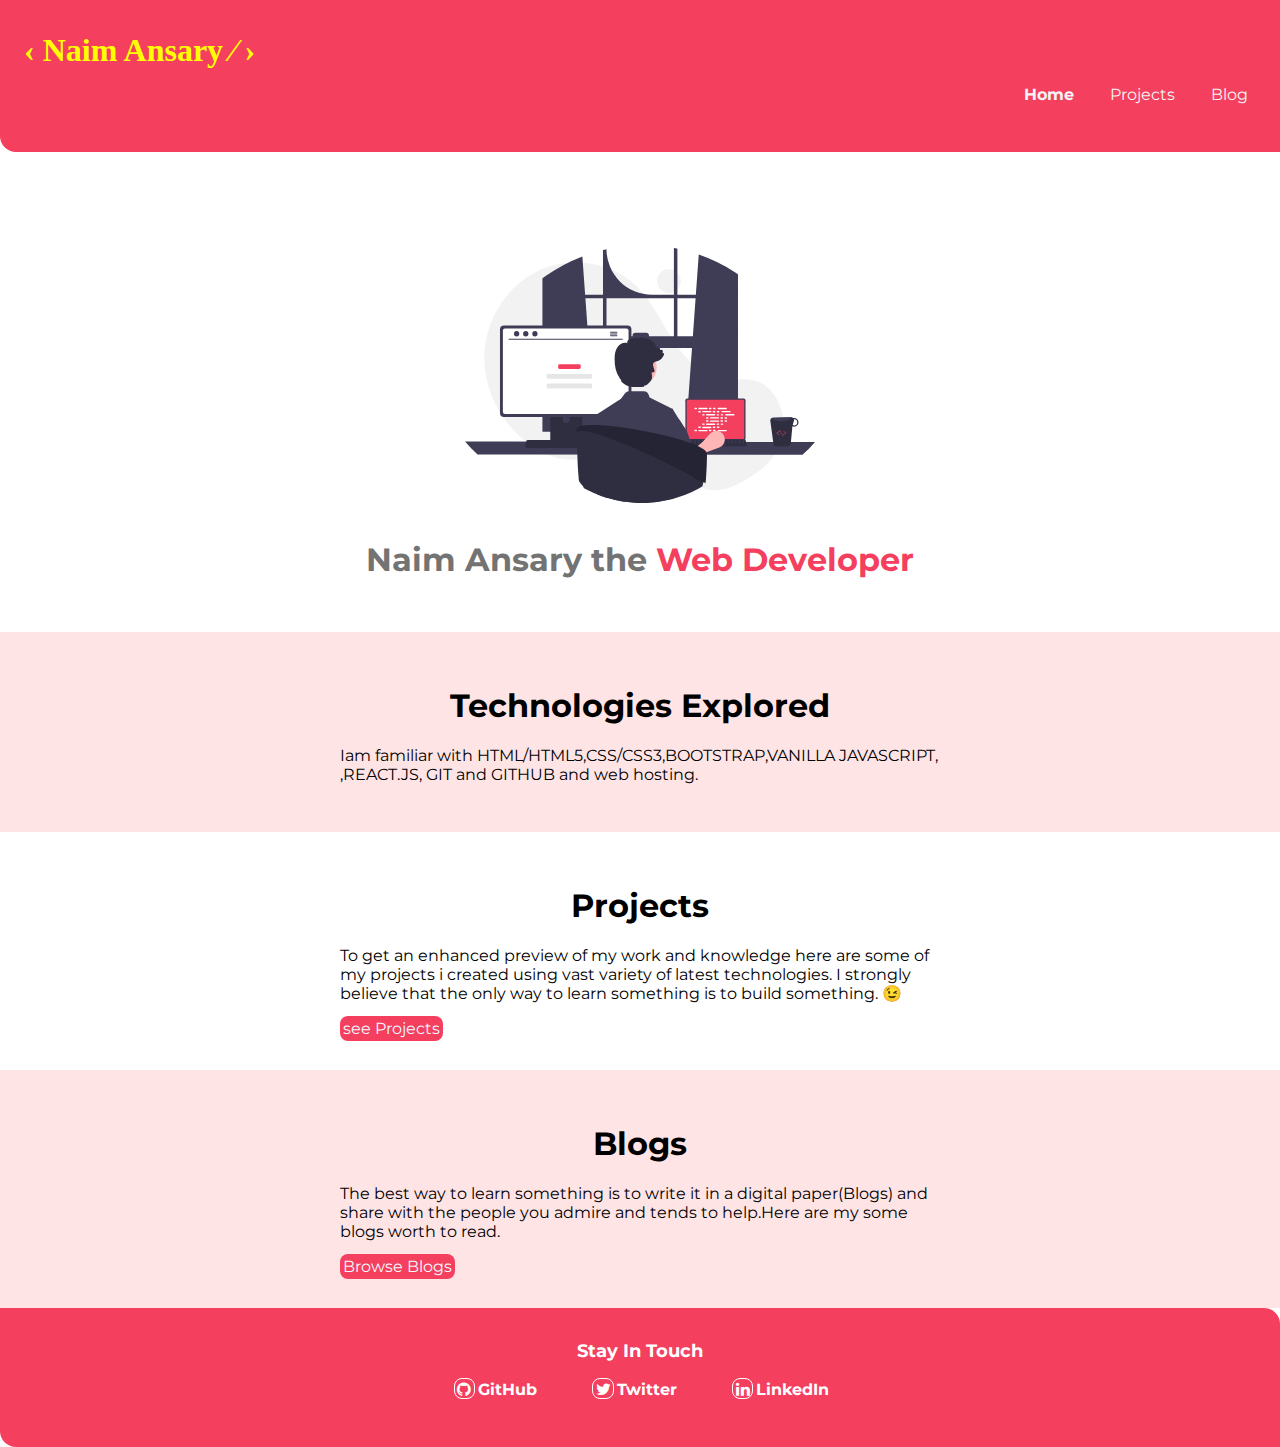
<file: index.html>
<!DOCTYPE html>
<html lang="en">
  <head>
    <meta charset="UTF-8" />
    <meta http-equiv="X-UA-Compatible" content="IE=edge" />
    <meta name="viewport" content="width=device-width, initial-scale=1.0" />
    <title>Naim Ansary</title>
    <link
      rel="stylesheet"
      href="https://cdnjs.cloudflare.com/ajax/libs/font-awesome/4.7.0/css/font-awesome.min.css"
    />
    <link href="style.css" rel="stylesheet" />
  </head>
  <body>
    <!-- navbar portion -->
    <nav class="navigation container">
      <!-- <a href="/"><img class="logo" src="/images/logo.png" alt="" /></a> -->
      <div class="nav-brand">
        <a class="link" style="color:yellow" href="/">&lsaquo; Naim Ansary &frasl; &rsaquo;</a>
      </div>

      <ul class="list-non-bullet nav-pills">
        <li class="list-item-inline">
          <a class="link link-active" href="/">home</a>
        </li>
        <li class="list-item-inline">
          <a class="link" href="/projects.html">Projects</a>
        </li>
        <li class="list-item-inline">
          <a class="link" href="/blogs.html">blog</a>
        </li>
      </ul>
    </nav>

    <!-- header portion -->

    <header class="hero">
      <img class="hero-img" src="images/hero1.svg" />
      <h1 class="hero-heading">
        Naim Ansary the <span class="heading-inverted">Web Developer</span>
      </h1>
    </header>

    <!-- technologies section portion -->

    <section class="section ow">
      <div class="container container-center">
        <h1>Technologies Explored</h1>
        <p>
          Iam familiar with HTML/HTML5,CSS/CSS3,BOOTSTRAP,VANILLA JAVASCRIPT,
          ,REACT.JS, GIT and GITHUB and web hosting.
        </p>
      </div>
    </section>

    <!-- projects section portion -->

    <section class="section">
      <div class="container container-center">
        <h1>Projects</h1>
        <p>
          To get an enhanced preview of my work and knowledge here are some of
          my projects i created using vast variety of latest technologies. I
          strongly believe that the only way to learn something is to build
          something. 😉
        </p>

        <a class="link link-primary" href="/projects.html">see Projects</a>
      </div>
    </section>

    <!-- blogs section portion -->

    <section class="section ow">
      <div class="container container-center">
        <h1>Blogs</h1>
        <p>
          The best way to learn something is to write it in a digital
          paper(Blogs) and share with the people you admire and tends to
          help.Here are my some blogs worth to read.
        </p>

        <a class="link link-primary" href="/blogs.html">Browse Blogs</a>
      </div>
    </section>

    <!-- footer section portion -->

    <footer class="footer">
      <div class="footer-header">Stay In Touch</div>
      <ul class="social-links list-non-bullet">
        <li class="list-item-inline">
          <a class="link" href="https://github.com/ansarynaim/" target="_blank"
            ><i class="fa fa-github"></i>GitHub</a
          >
        </li>
        <li class="list-item-inline">
          <a class="link" href="https://twitter.com/NaimAnsary6" target="_blank"
            ><i class="fa fa-twitter"></i>Twitter</a
          >
        </li>
        <li class="list-item-inline">
          <a
            class="link"
            href="https://www.linkedin.com/in/ansarynaim92/"
            target="_blank"
            ><i class="fa fa-linkedin"></i>LinkedIn</a
          >
        </li>
      </ul>
    </footer>
  </body>
</html>
</file>
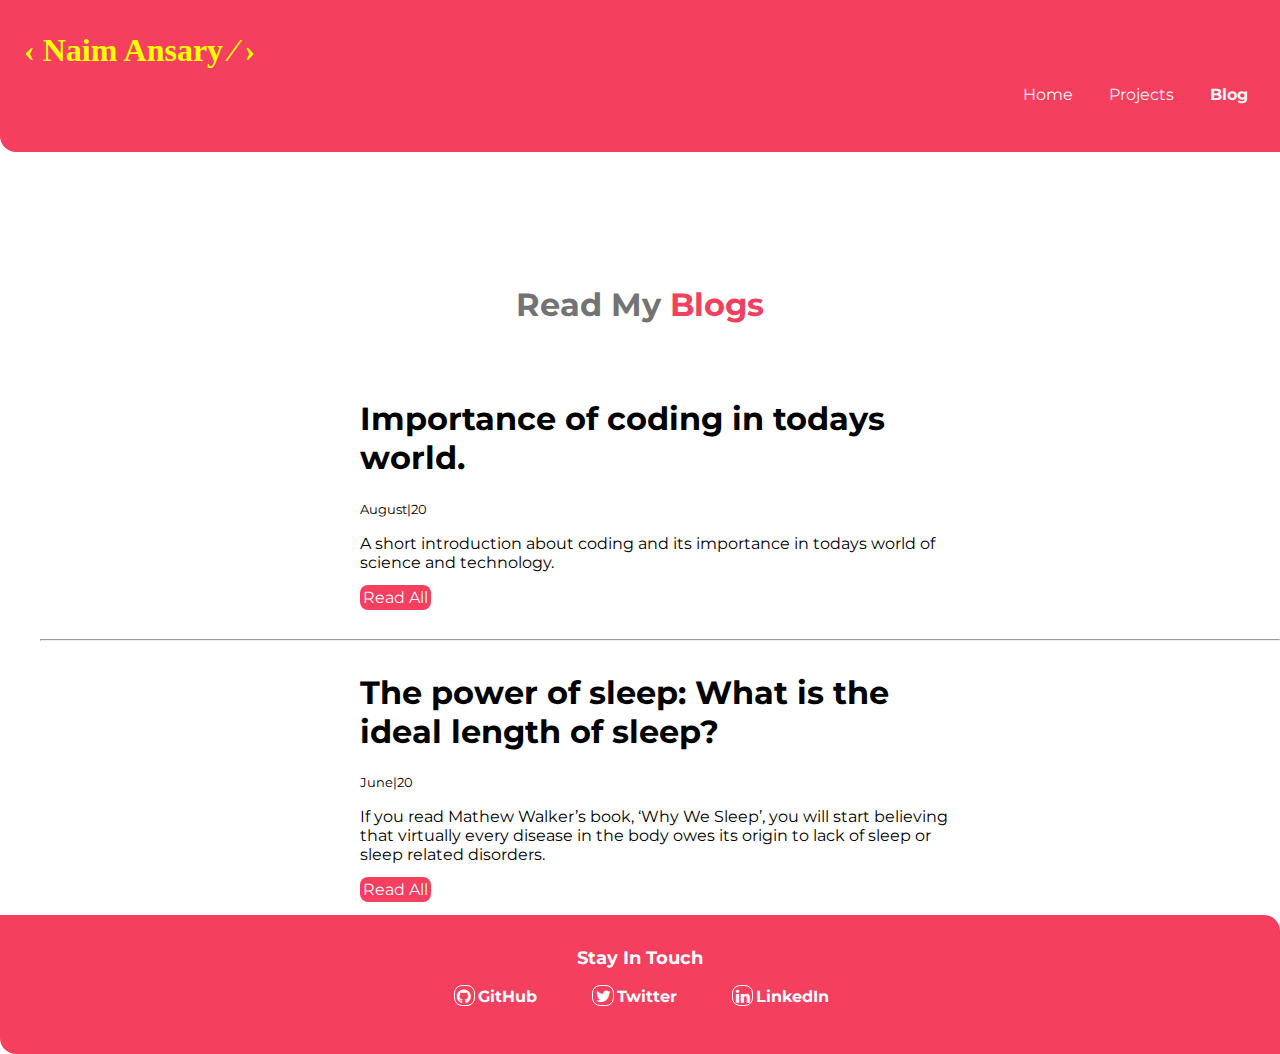
<file: blogs.html>
<!DOCTYPE html>
<html lang="en">
  <head>
    <meta charset="UTF-8" />
    <meta http-equiv="X-UA-Compatible" content="IE=edge" />
    <meta name="viewport" content="width=device-width, initial-scale=1.0" />
    <title>Blogs</title>
    <link
      rel="stylesheet"
      href="https://cdnjs.cloudflare.com/ajax/libs/font-awesome/4.7.0/css/font-awesome.min.css"
    />
    <link href="style.css" rel="stylesheet" />
  </head>
  <body>
    <!-- navbar starts here -->

    <nav class="navigation container">
      <!-- <a href="/"><img class="logo" src="/images/logo.png" alt=""></a> -->
      <div class="nav-brand"><a class="link" style="color:yellow" href="/">&lsaquo; Naim Ansary &frasl; &rsaquo;</a></div>
      
      <ul class="list-non-bullet nav-pills">
        <li class="list-item-inline">
          <a class="link" href="/">home</a>
        </li>
        <li class="list-item-inline">
          <a class="link" href="/projects.html">Projects</a>
        </li>
        <li class="list-item-inline">
          <a class="link link-active" href="/blogs.html">blog</a>
        </li>
      </ul>
    </nav>


    <!-- navbar ends here -->

    
    <header class="hero">
      <!-- <img class="hero-img" src="images/hero.svg" /> -->
      <h1 class="hero-heading">
        Read My <span class="heading-inverted">Blogs</span>
      </h1>
    </header>

    <ul class="list-non-bullet">
      <div class="container-center">
        <li>
          <h1>Importance of coding in todays world.</h1>
          <small>August|20</small>
          <p>
            A short introduction about coding and its importance in todays world of science and technology. 
          </p>
          <a class="link link-primary" href="/coding.html">Read All</a>
        </div>
        </li>
        <hr>
      

      <li>
        <div class="container-center">
          <h1>The power of sleep: What is the ideal length of sleep?</h1>
          <small>June|20</small>
          <p>
            If you read Mathew Walker’s book, ‘Why We Sleep’, you will start believing that virtually every disease in the body owes its origin to lack of sleep or sleep related disorders.
          </p>
          <a class="link link-primary" href="/sleep.html">Read All</a>
          
        </div>
        
      </li>
    </ul>

    <!-- footer -->

    <footer class="footer">
      <div class="footer-header">Stay In Touch</div>
      <ul class="social-links list-non-bullet">
        <li class="list-item-inline">
          <a class="link" href="https://github.com/ansarynaim/" target="_blank"
            ><i class="fa fa-github"></i>GitHub</a
          >
        </li>
        <li class="list-item-inline">
          <a class="link" href="https://twitter.com/NaimAnsary6" target="_blank"
            ><i class="fa fa-twitter"></i>Twitter</a
          >
        </li>
        <li class="list-item-inline">
          <a
            class="link"
            href="https://www.linkedin.com/in/ansarynaim92/"
            target="_blank"
            ><i class="fa fa-linkedin"></i>LinkedIn</a
          >
        </li>
      </ul>
    </footer>
  </body>
</html>
</file>
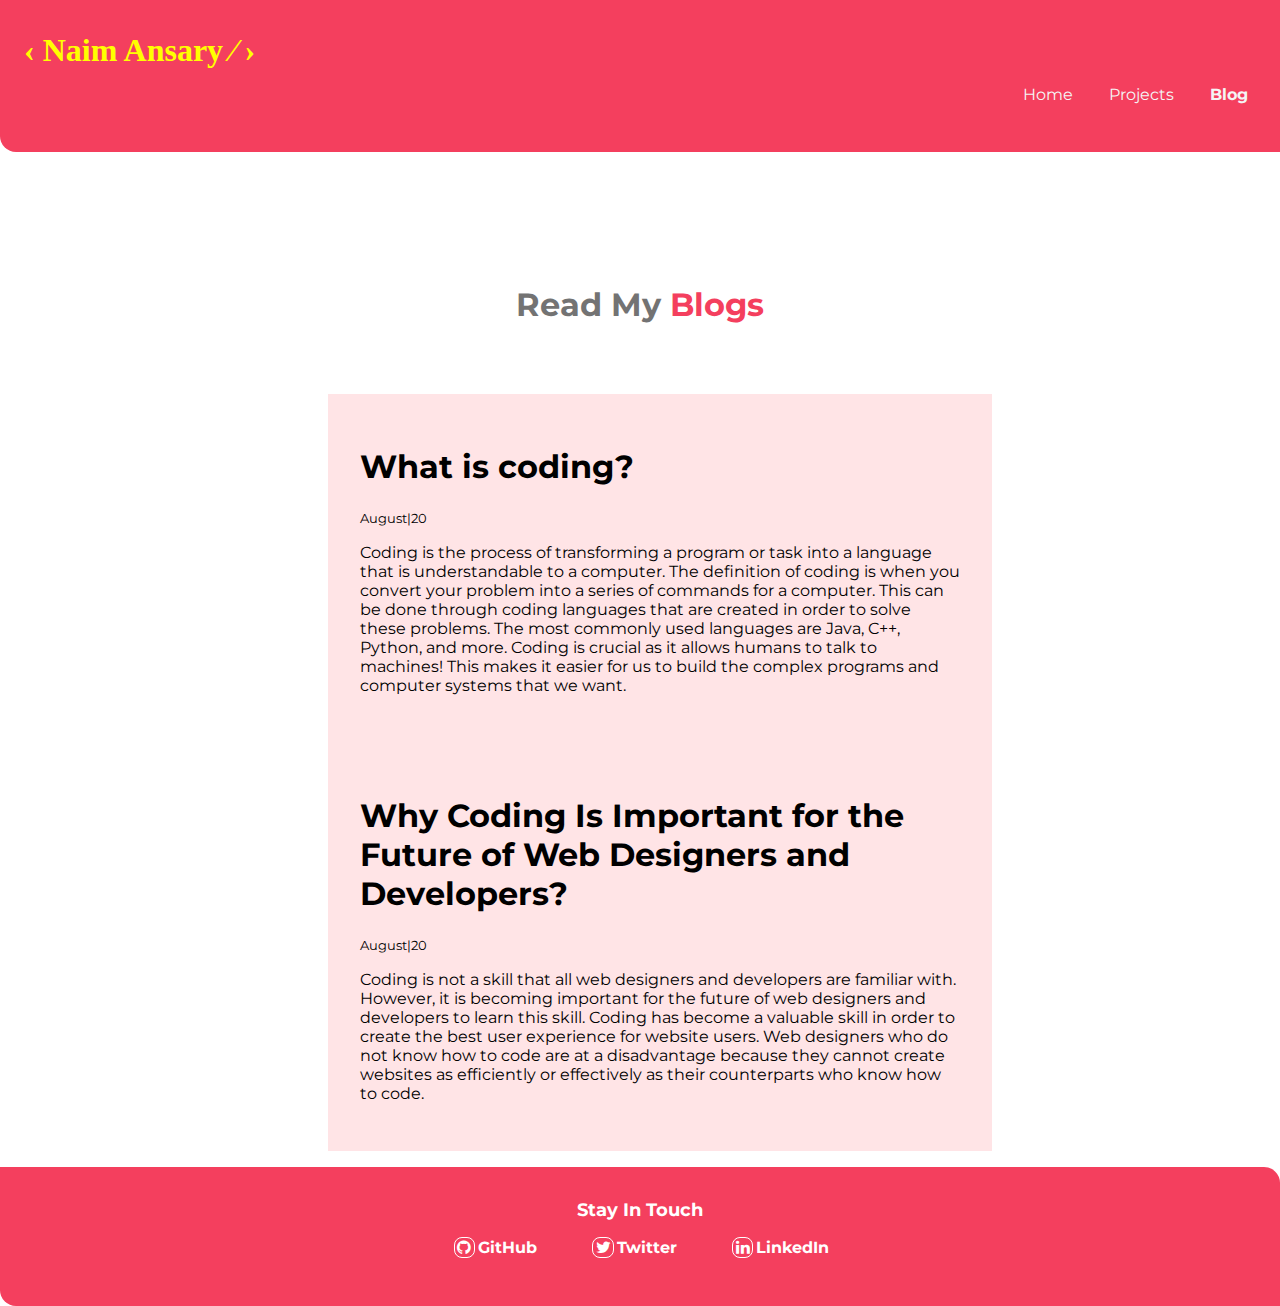
<file: coding.html>
<!DOCTYPE html>
<html lang="en">
  <head>
    <meta charset="UTF-8" />
    <meta http-equiv="X-UA-Compatible" content="IE=edge" />
    <meta name="viewport" content="width=device-width, initial-scale=1.0" />
    <title>Naim Ansary</title>
    <link
      rel="stylesheet"
      href="https://cdnjs.cloudflare.com/ajax/libs/font-awesome/4.7.0/css/font-awesome.min.css"
    />
    <link href="style.css" rel="stylesheet" />
  </head>
  <body>
    <!-- navbar portion -->
    <nav class="navigation container">
      <!-- <a href="/"><img class="logo" src="/images/logo.png" alt="" /></a> -->
      <div class="nav-brand">
        <a class="link" style="color:yellow" href="/">&lsaquo; Naim Ansary &frasl; &rsaquo;</a>
      </div>

      <ul class="list-non-bullet nav-pills">
        <li class="list-item-inline">
          <a class="link" href="/">home</a>
        </li>
        <li class="list-item-inline">
          <a class="link" href="/projects.html">Projects</a>
        </li>
        <li class="list-item-inline">
          <a class="link link-active" href="/blogs.html">blog</a>
        </li>
      </ul>
    </nav>

    <header class="hero">
      <!-- <img class="hero-img" src="images/hero.svg" /> -->
      <h1 class="hero-heading">
        Read My <span class="heading-inverted">Blogs</span>
      </h1>
    </header>

    <ul class="list-non-bullet">
      <div class="container-center ow">
        <li>
          <h1>What is coding?</h1>
          <small>August|20</small>
          <p>
            Coding is the process of transforming a program or task into a
            language that is understandable to a computer. The definition of
            coding is when you convert your problem into a series of commands
            for a computer. This can be done through coding languages that are
            created in order to solve these problems. The most commonly used
            languages are Java, C++, Python, and more. Coding is crucial as it
            allows humans to talk to machines! This makes it easier for us to
            build the complex programs and computer systems that we want.
          </p>
        </li>
      </div>
      <div class="container-center ow">
        <li>
          <h1>
            Why Coding Is Important for the Future of Web Designers and
            Developers?
          </h1>
          <small>August|20</small>
          <p>
            Coding is not a skill that all web designers and developers are
            familiar with. However, it is becoming important for the future of
            web designers and developers to learn this skill. Coding has become
            a valuable skill in order to create the best user experience for
            website users. Web designers who do not know how to code are at a
            disadvantage because they cannot create websites as efficiently or
            effectively as their counterparts who know how to code.
          </p>
        </li>
      </div>
    </ul>
    <footer class="footer">
      <div class="footer-header">Stay In Touch</div>
      <ul class="social-links list-non-bullet">
        <li class="list-item-inline">
          <a class="link" href="https://github.com/ansarynaim/" target="_blank"
            ><i class="fa fa-github"></i>GitHub</a
          >
        </li>
        <li class="list-item-inline">
          <a class="link" href="https://twitter.com/NaimAnsary6" target="_blank"
            ><i class="fa fa-twitter"></i>Twitter</a
          >
        </li>
        <li class="list-item-inline">
          <a
            class="link"
            href="https://www.linkedin.com/in/ansarynaim92/"
            target="_blank"
            ><i class="fa fa-linkedin"></i>LinkedIn</a
          >
        </li>
      </ul>
    </footer>
  </body>
</html>
</file>
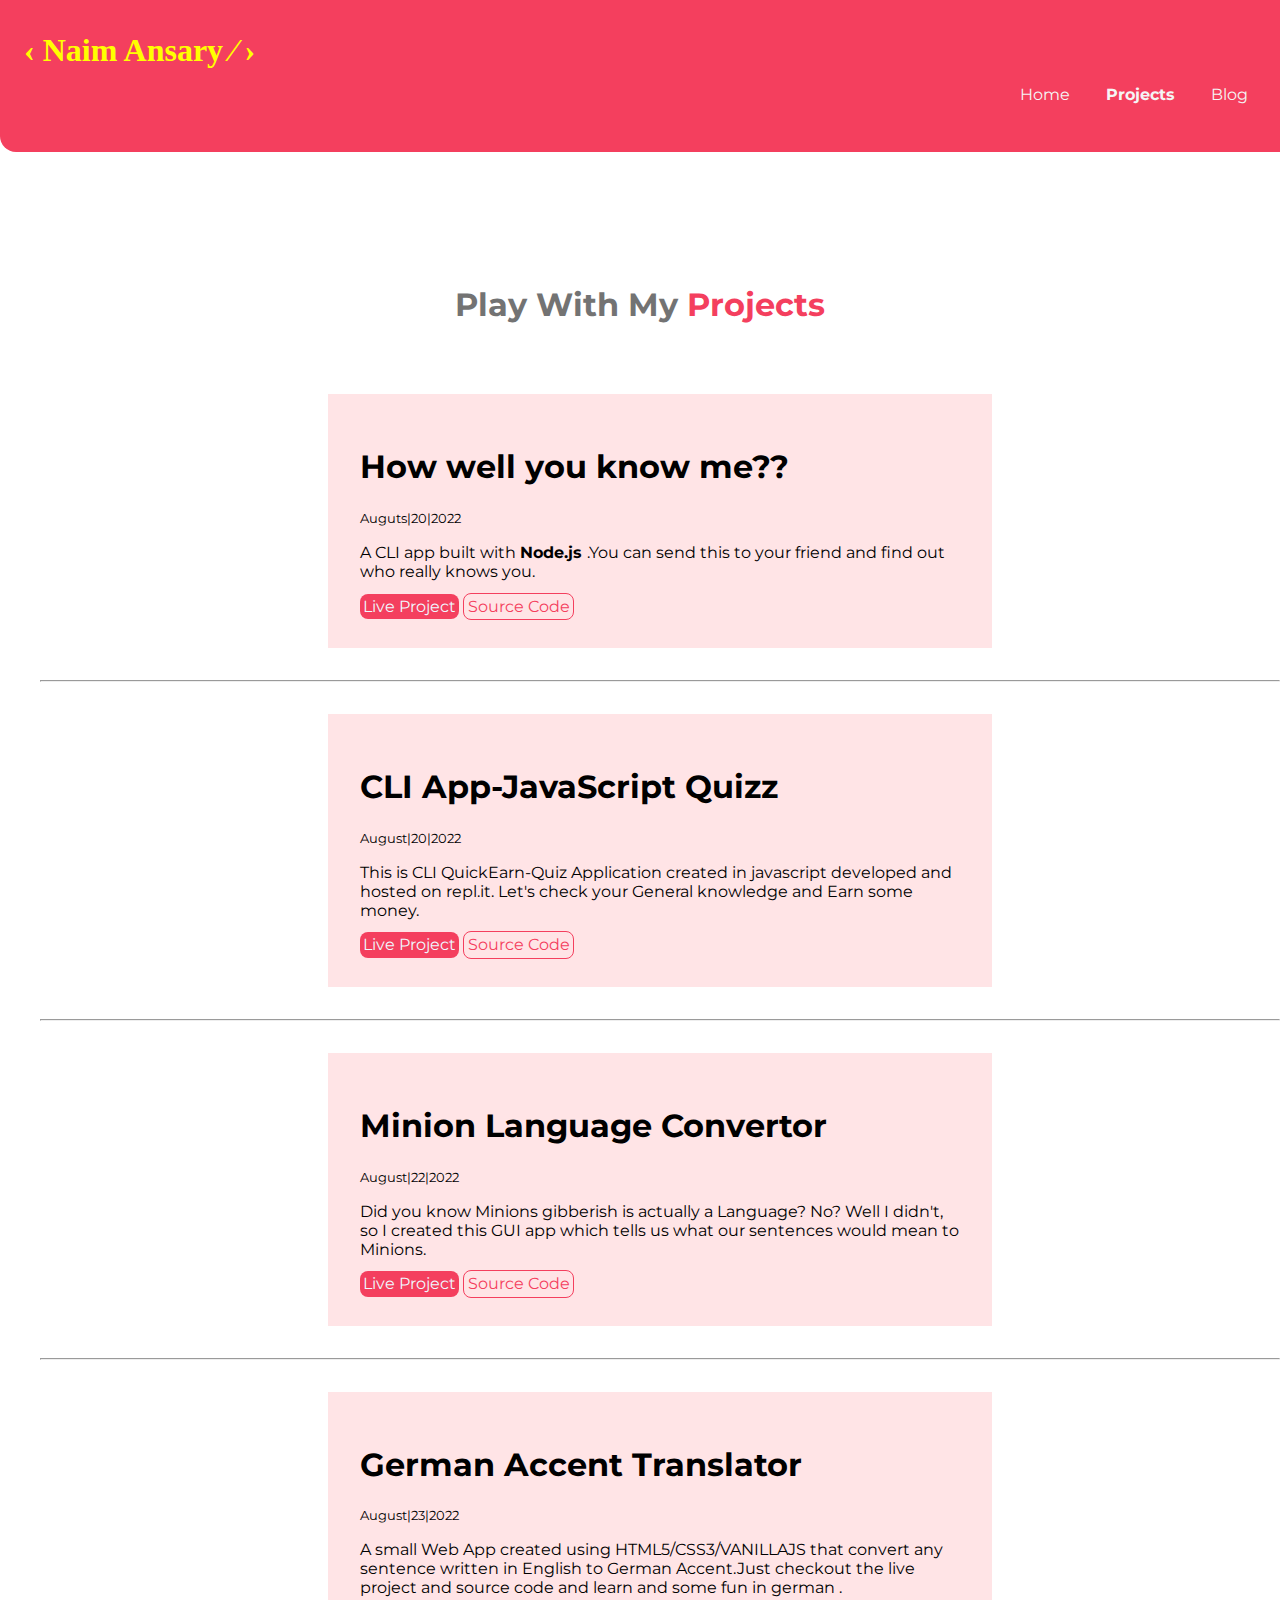
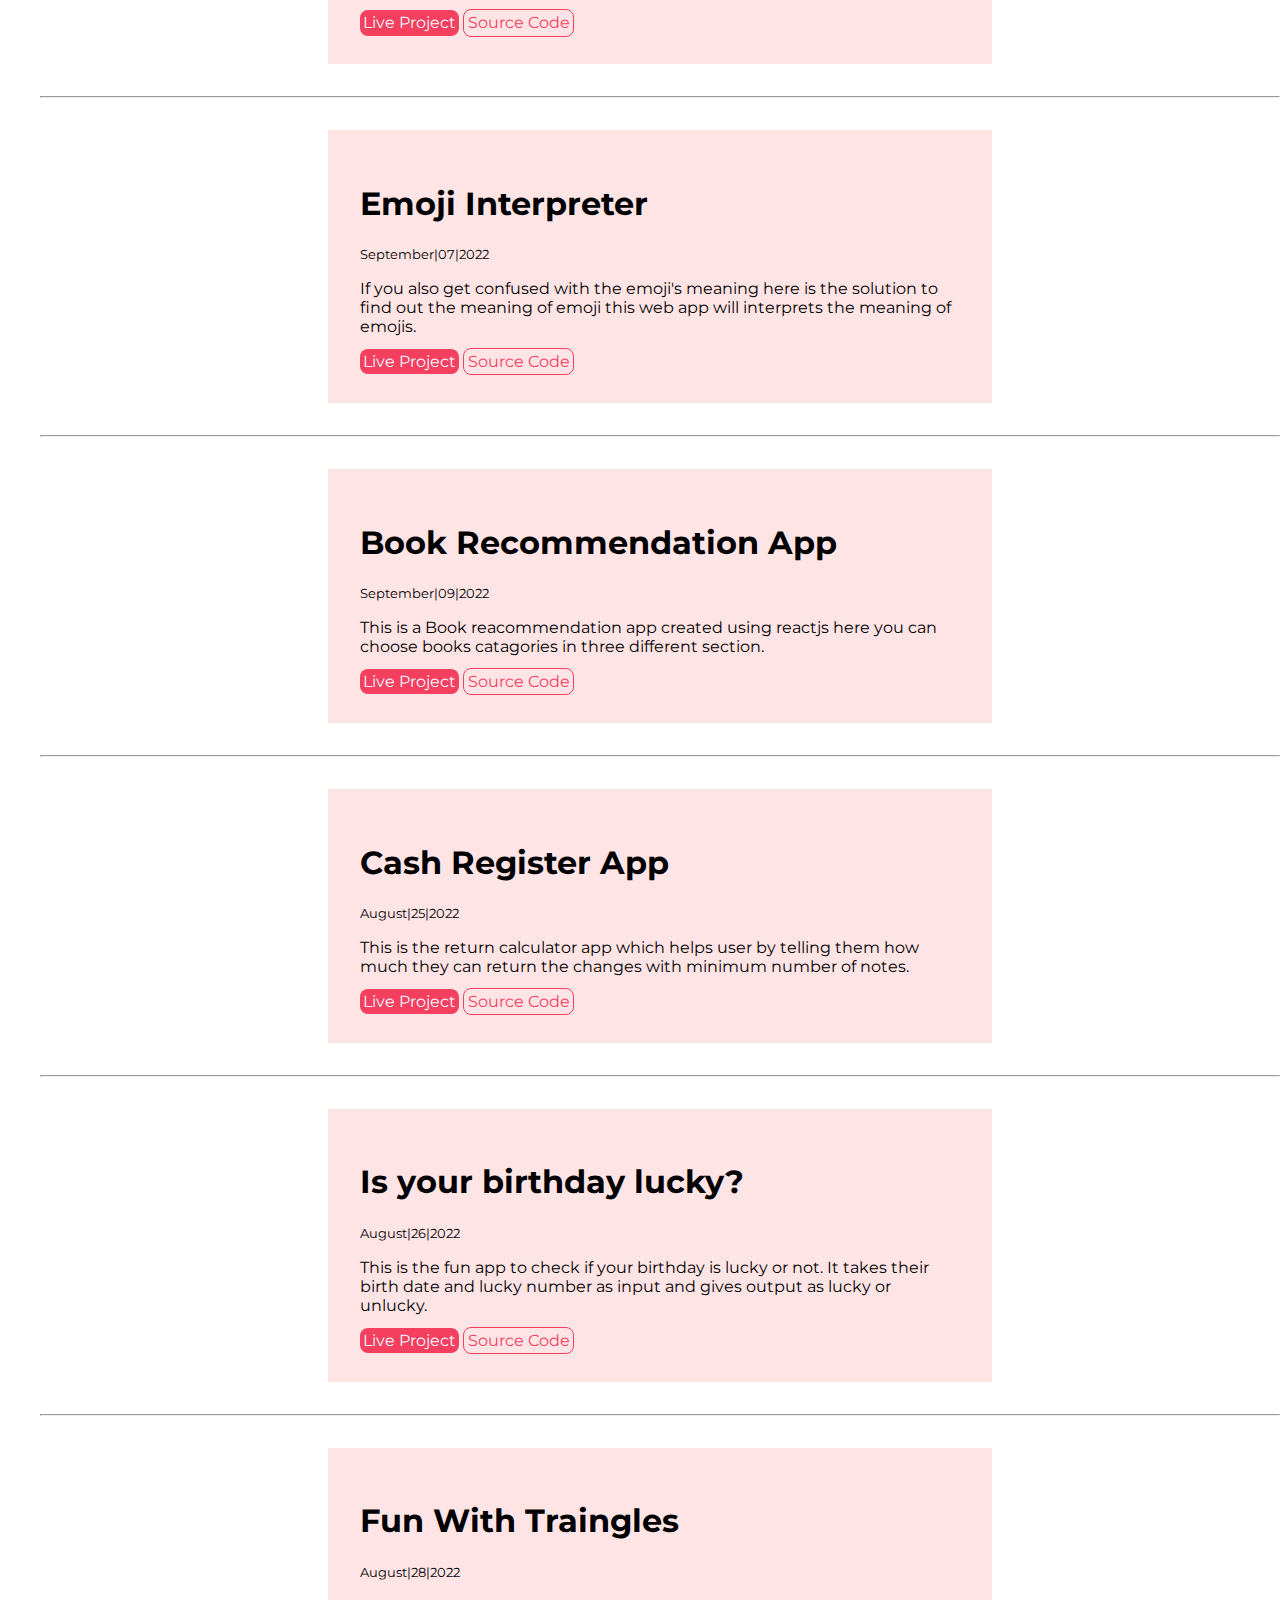
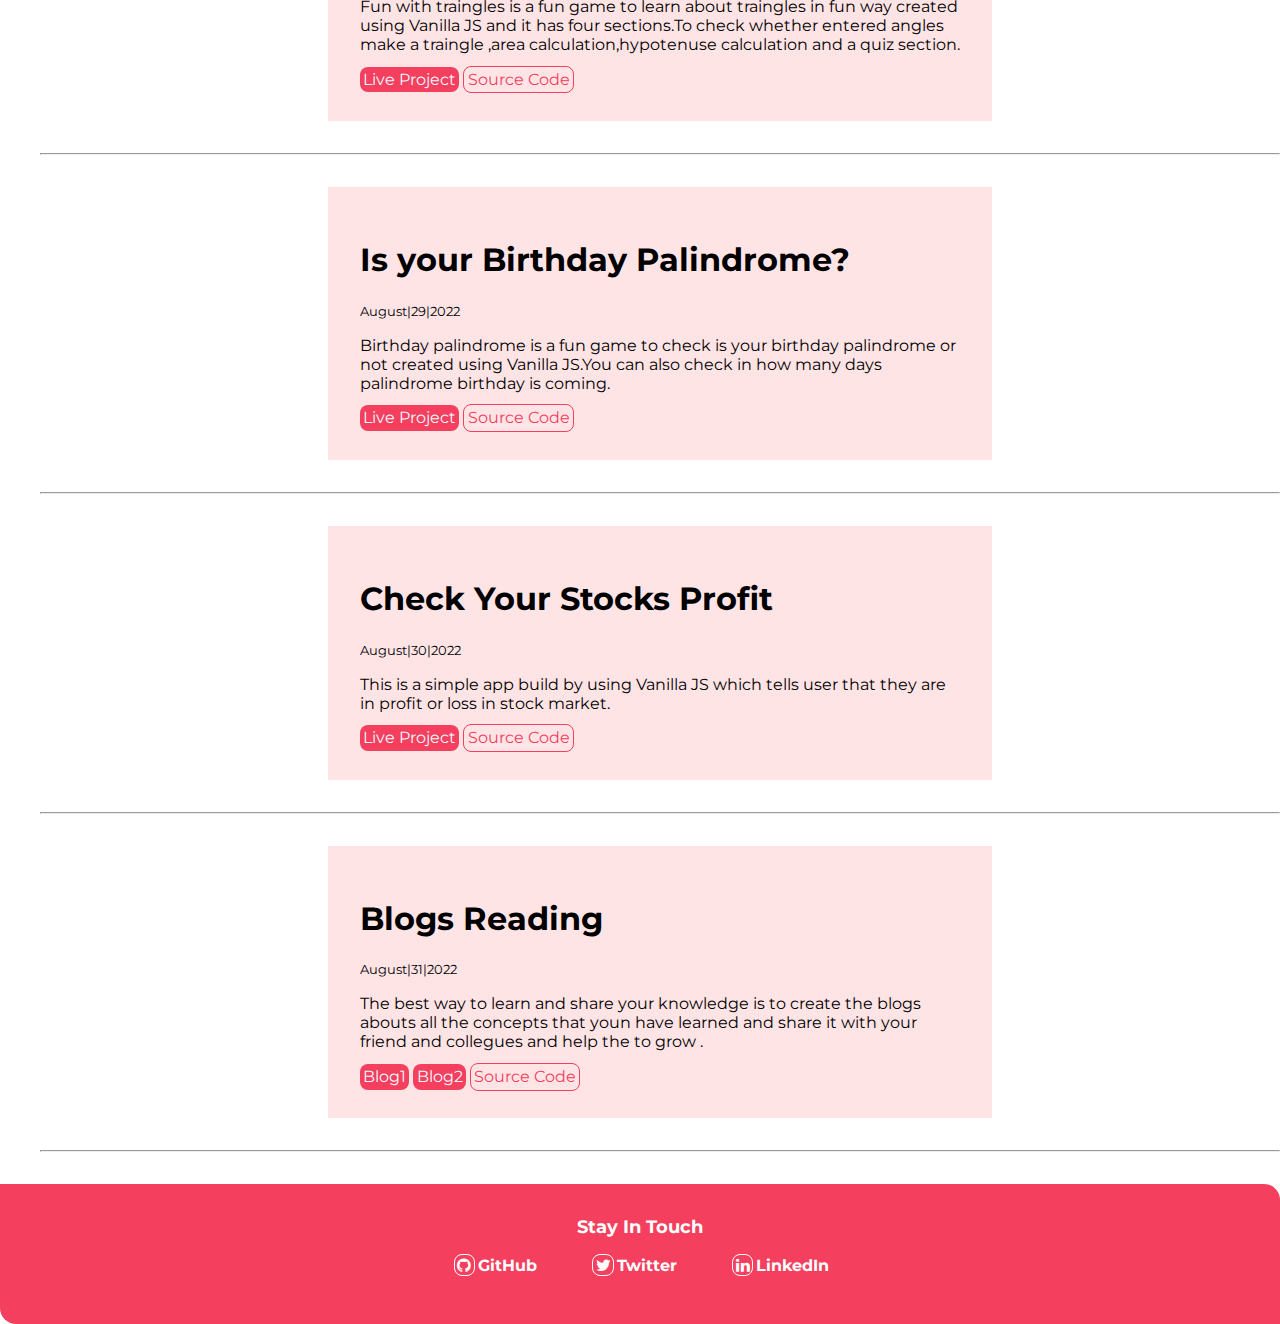
<file: projects.html>
<!DOCTYPE html>
<html lang="en">
  <head>
    <meta charset="UTF-8" />
    <meta http-equiv="X-UA-Compatible" content="IE=edge" />
    <meta name="viewport" content="width=device-width, initial-scale=1.0" />
    <title>Projects</title>
    <link
      rel="stylesheet"
      href="https://cdnjs.cloudflare.com/ajax/libs/font-awesome/4.7.0/css/font-awesome.min.css"
    />
    <link href="style.css" rel="stylesheet" />
  </head>
  <body>
    <!-- navbar starts here -->

    <nav class="navigation container">
      <!-- <a href="/"><img class="logo" src="/images/logo.png" alt=""></a> -->
      <div class="nav-brand"><a class="link" style="color:yellow" href="/">&lsaquo; Naim Ansary &frasl; &rsaquo;</a></div>
      
      <ul class="list-non-bullet nav-pills">
        <li class="list-item-inline">
          <a class="link" href="/">home</a>
        </li>
        <li class="list-item-inline">
          <a class="link link-active" href="/projects.html">Projects</a>
        </li>
        <li class="list-item-inline">
          <a class="link" href="/blogs.html">blog</a>
        </li>
      </ul>
    </nav>


    <!-- navbar ends here -->
    <header class="hero">
      <h1 class="hero-heading">
        Play With My <span class="heading-inverted">Projects</span>
      </h1>
    </header>

    <ul class="list-non-bullet">
      <div class="container-center ow">
        <li>
          <h1>How well you know me??</h1>
          <small>Auguts|20|2022</small>
          <p>
            A CLI app built with <strong>Node.js </strong>.You can send this to
            your friend and find out who really knows you.
          </p>
          <a class="link link-primary" href="https://replit.com/@NaimAnsary/UknowMe?embed=1&output=1">Live Project</a>
          <a class="link link-secondary" href="https://github.com/ansarynaim/UknowMe">Source Code</a>
        </div>
        </li>
        <hr>
      

      <li>
        <div class="container-center ow">
          <h1>CLI App-JavaScript Quizz</h1>
          <small>August|20|2022</small>
          <p>
            This is CLI QuickEarn-Quiz Application created in javascript developed
            and hosted on repl.it. Let's check your General knowledge and Earn
            some money.
          </p>
          <a class="link link-primary" href="https://replit.com/@NaimAnsary/LearnAndEarn-Quiz?embed=1&output=1">Live Project</a>
          <a class="link link-secondary" href="https://github.com/ansarynaim/LearnAndEarn-Quiz">Source Code</a>
        </div>
        
      </li>
      <hr>
      <li>
        <div class="container-center ow">
          <h1>Minion Language Convertor</h1>
          <small>August|22|2022</small>
          <p>
            Did you know Minions gibberish is actually a Language? No? Well I didn't, so I created this GUI app which tells us what our sentences would mean to Minions.
          </p>
          <a class="link link-primary" href="https://minions-lang-translator92.netlify.app">Live Project</a>
          <a class="link link-secondary" href="https://github.com/ansarynaim/Minion-language-convertor">Source Code</a>
        </div>
        
      </li>
      <hr>
      <li>
        <div class="container-center ow">
          <h1>German Accent Translator</h1>
          <small>August|23|2022</small>
          <p>
            A small Web App created using HTML5/CSS3/VANILLAJS that convert any sentence written in English to German Accent.Just checkout the live project and source code and learn and some fun in german .
          </p>
          <a class="link link-primary" href="https://german-lang-translator92.netlify.app">Live Project</a>
          <a class="link link-secondary" href="https://github.com/ansarynaim/German-Accent-Translator">Source Code</a>
        </div>
        
      </li>
      <hr>
      <li>
        <div class="container-center ow">
          <h1>Emoji Interpreter</h1>
          <small>September|07|2022</small>
          <p>
            If you also get confused with the emoji's meaning here is the solution to find out the meaning of emoji this web app will interprets the meaning of emojis.
          </p>
          <a class="link link-primary" href="https://q2xxyc.csb.app/">Live Project</a>
          <a class="link link-secondary" href="https://github.com/ansarynaim/Emoji-Interpreter">Source Code</a>
        </div>
        
      </li>
      <hr>
      <li>
        <div class="container-center ow">
          <h1>Book Recommendation App</h1>
          <small>September|09|2022</small>
          <p>
            This is a Book reacommendation app created using reactjs here you can choose books catagories in three different section.
          </p>
          <a class="link link-primary" href="https://r00h6r.csb.app/">Live Project</a>
          <a class="link link-secondary" href="https://github.com/ansarynaim/Book-Recommendation">Source Code</a>
        </div>
        
      </li>
      <hr>
      <li>
        <div class="container-center ow">
          <h1>Cash Register App</h1>
          <small>August|25|2022</small>
          <p>
            This is the return calculator app which helps user by telling them how much they can return the changes with minimum number of notes.
          </p>
          <a class="link link-primary" href="https://cash-register-manager92.netlify.app">Live Project</a>
          <a class="link link-secondary" href="https://github.com/ansarynaim/Cash-Register-Manager">Source Code</a>
        </div>
        
      </li>
      <hr>
      <li>
        <div class="container-center ow">
          <h1>Is your birthday lucky?</h1>
          <small>August|26|2022</small>
          <p>
            This is the fun app to check if your birthday is lucky or not. It takes their birth date and lucky number as input and gives output as lucky or unlucky.
          </p>
          <a class="link link-primary" href="https://lucky-birthday92.netlify.app">Live Project</a>
          <a class="link link-secondary" href="https://github.com/ansarynaim/Is-your-birthday-lucky-">Source Code</a>
        </div>
        
      </li>
      <hr>
      <li>
        <div class="container-center ow">
          <h1>Fun With Traingles</h1>
          <small>August|28|2022</small>
          <p>
            Fun with traingles is a fun game to learn about traingles in fun way created using Vanilla JS and it has four sections.To check whether entered angles make a traingle ,area calculation,hypotenuse calculation and a quiz section.
          </p>
          <a class="link link-primary" href="https://fun-with-traingles92.netlify.app">Live Project</a>
          <a class="link link-secondary" href="https://github.com/ansarynaim/Fun-with-triangles">Source Code</a>
        </div>
        
      </li>
      <hr>
      <li>
        <div class="container-center ow">
          <h1>Is your Birthday Palindrome?</h1>
          <small>August|29|2022</small>
          <p>
            Birthday palindrome is a fun game to check is your birthday palindrome or not created using Vanilla JS.You can also check in how many days palindrome birthday is coming.
          </p>
          <a class="link link-primary" href="https://palindrome-birthday92.netlify.app">Live Project</a>
          <a class="link link-secondary" href="https://github.com/ansarynaim/Palindrome-check">Source Code</a>
        </div>
        
      </li>
      <hr>
      <li>
        <div class="container-center ow">
          <h1>Check Your Stocks Profit</h1>
          <small>August|30|2022</small>
          <p>
            This is a simple app build by using Vanilla JS which tells user that they are in profit or loss in stock market.
          </p>
          <a class="link link-primary" href="https://profit-loss92.netlify.app">Live Project</a>
          <a class="link link-secondary" href="https://github.com/ansarynaim/Profit-Loss-App">Source Code</a>
        </div>
        
      </li>
      <hr>
      <li>
        <div class="container-center ow">
          <h1>Blogs Reading</h1>
          <small>August|31|2022</small>
          <p>
            The best way to learn and share your knowledge is to create the blogs abouts all the concepts that youn have learned and share it with your friend and collegues and help the to grow .
          </p>
          <a class="link link-primary" href="https://naimansary.netlify.app/coding.html">Blog1</a>
          <a class="link link-primary" href="https://naimansary.netlify.app/sleep.html">Blog2</a>
          <a class="link link-secondary" href="https://github.com/ansarynaim/NeogCamp/blob/master/blogs.html">Source Code</a>
        </div>
        
      </li>
      <hr>
    </ul>

    <!-- footer -->
    <footer class="footer">
      <div class="footer-header">Stay In Touch</div>
      <ul class="social-links list-non-bullet">
        <li class="list-item-inline">
          <a class="link" href="https://github.com/ansarynaim/" target="_blank"
            ><i class="fa fa-github"></i>GitHub</a
          >
        </li>
        <li class="list-item-inline">
          <a class="link" href="https://twitter.com/NaimAnsary6" target="_blank"
            ><i class="fa fa-twitter"></i>Twitter</a
          >
        </li>
        <li class="list-item-inline">
          <a
            class="link"
            href="https://www.linkedin.com/in/ansarynaim92/"
            target="_blank"
            ><i class="fa fa-linkedin"></i>LinkedIn</a
          >
        </li>
      </ul>
    </footer>
  </body>
</html>
</file>
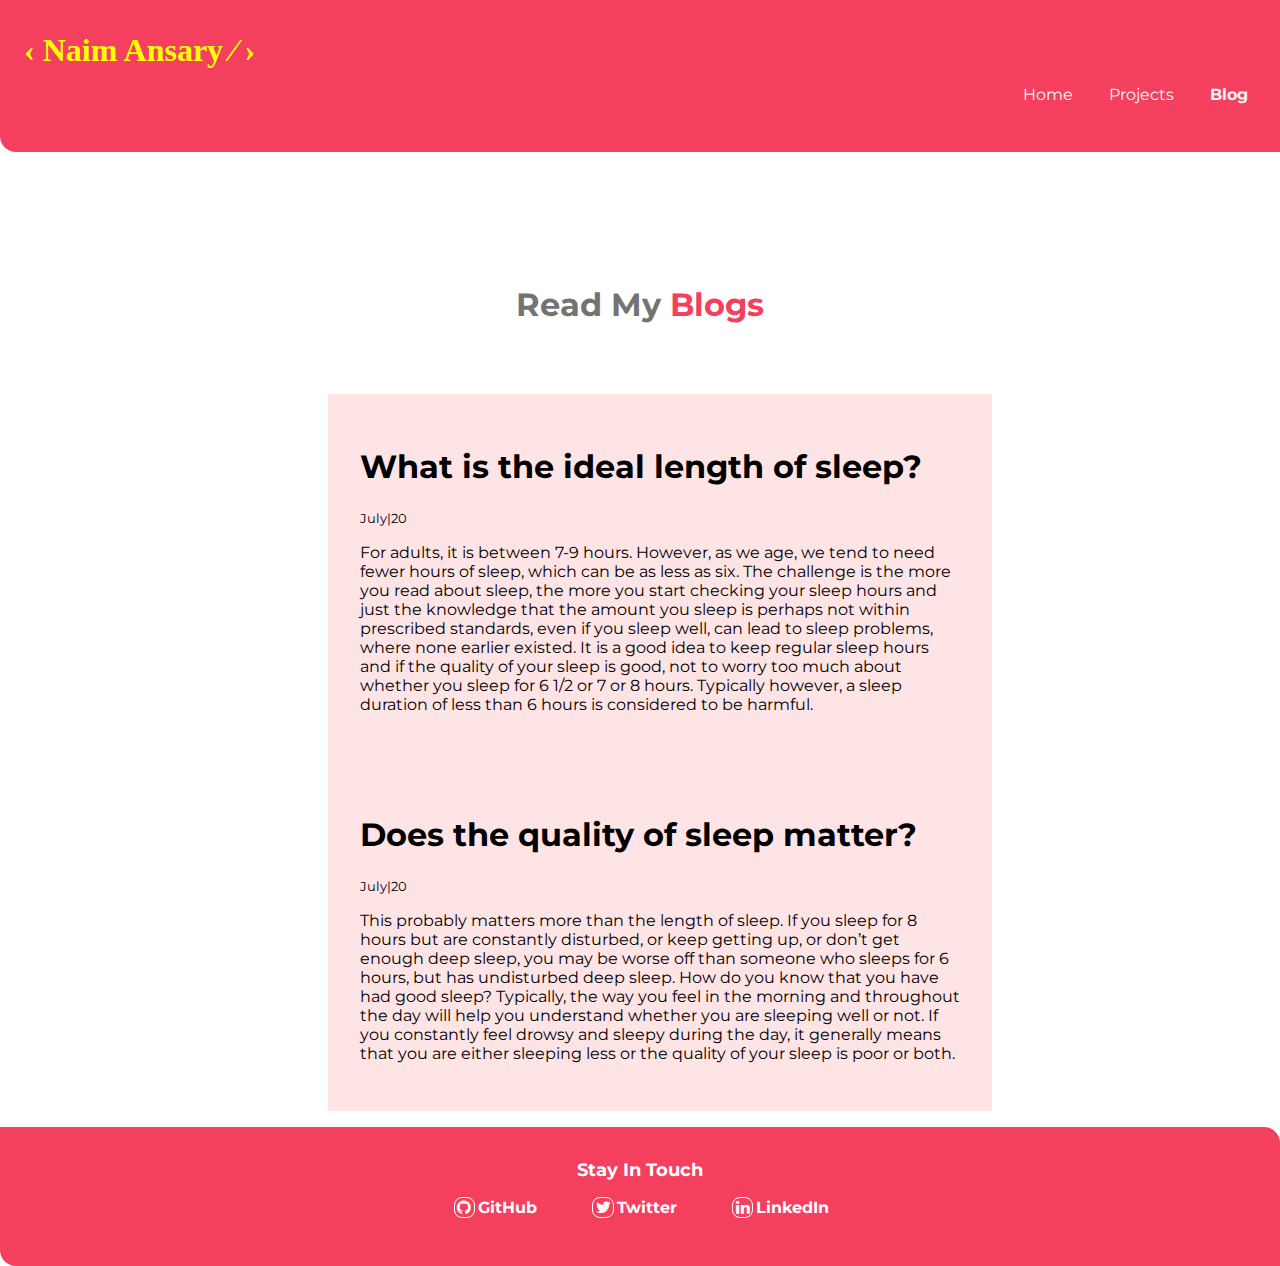
<file: sleep.html>
<!DOCTYPE html>
<html lang="en">
  <head>
    <meta charset="UTF-8" />
    <meta http-equiv="X-UA-Compatible" content="IE=edge" />
    <meta name="viewport" content="width=device-width, initial-scale=1.0" />
    <title>Naim Ansary</title>
    <link
      rel="stylesheet"
      href="https://cdnjs.cloudflare.com/ajax/libs/font-awesome/4.7.0/css/font-awesome.min.css"
    />
    <link href="style.css" rel="stylesheet" />
  </head>
  <body>
    <!-- navbar portion -->
    <nav class="navigation container">
      <!-- <a href="/"><img class="logo" src="/images/logo.png" alt="" /></a> -->
      <div class="nav-brand">
        <a class="link" style="color:yellow" href="/">&lsaquo; Naim Ansary &frasl; &rsaquo;</a>
      </div>

      <ul class="list-non-bullet nav-pills">
        <li class="list-item-inline">
          <a class="link" href="/">home</a>
        </li>
        <li class="list-item-inline">
          <a class="link" href="/projects.html">Projects</a>
        </li>
        <li class="list-item-inline">
          <a class="link link-active" href="/blogs.html">blog</a>
        </li>
      </ul>
    </nav>

    <header class="hero">
      <!-- <img class="hero-img" src="images/hero.svg" /> -->
      <h1 class="hero-heading">
        Read My <span class="heading-inverted">Blogs</span>
      </h1>
    </header>

    <ul class="list-non-bullet">
      <div class="container-center ow">
        <li>
          <h1>What is the ideal length of sleep?</h1>
          <small>July|20</small>
          <p>
            For adults, it is between 7-9 hours. However, as we age, we tend to
            need fewer hours of sleep, which can be as less as six. The
            challenge is the more you read about sleep, the more you start
            checking your sleep hours and just the knowledge that the amount you
            sleep is perhaps not within prescribed standards, even if you sleep
            well, can lead to sleep problems, where none earlier existed. It is
            a good idea to keep regular sleep hours and if the quality of your
            sleep is good, not to worry too much about whether you sleep for 6
            1/2 or 7 or 8 hours. Typically however, a sleep duration of less
            than 6 hours is considered to be harmful.
          </p>
        </li>
      </div>
      <div class="container-center ow">
        <li>
          <h1>Does the quality of sleep matter?</h1>
          <small>July|20</small>
          <p>
            This probably matters more than the length of sleep. If you sleep
            for 8 hours but are constantly disturbed, or keep getting up, or
            don’t get enough deep sleep, you may be worse off than someone who
            sleeps for 6 hours, but has undisturbed deep sleep. How do you know
            that you have had good sleep? Typically, the way you feel in the
            morning and throughout the day will help you understand whether you
            are sleeping well or not. If you constantly feel drowsy and sleepy
            during the day, it generally means that you are either sleeping less
            or the quality of your sleep is poor or both.
          </p>
        </li>
      </div>
    </ul>
    <footer class="footer">
      <div class="footer-header">Stay In Touch</div>
      <ul class="social-links list-non-bullet">
        <li class="list-item-inline">
          <a class="link" href="https://github.com/ansarynaim/" target="_blank"
            ><i class="fa fa-github"></i>GitHub</a
          >
        </li>
        <li class="list-item-inline">
          <a class="link" href="https://twitter.com/NaimAnsary6" target="_blank"
            ><i class="fa fa-twitter"></i>Twitter</a
          >
        </li>
        <li class="list-item-inline">
          <a
            class="link"
            href="https://www.linkedin.com/in/ansarynaim92/"
            target="_blank"
            ><i class="fa fa-linkedin"></i>LinkedIn</a
          >
        </li>
      </ul>
    </footer>
  </body>
</html>
</file>
<file: style.css>
@import url("https://fonts.googleapis.com/css2?family=Montserrat&display=swap");

:root {
  --primary-color: #f43f5e;
  --dark-gray: #737373;
  --off-rose: #ffe4e6;
}

body {
  font-family: "Montserrat", sans-serif;
  margin: 0px;
}

hr {
  margin: 2rem 0rem;
}

/* container */

.container {
  padding: 0rem 1rem;
}

.container-center {
  max-width: 600px;
  margin: auto;
}

/* links */

.link {
  box-sizing: border-box;
  text-decoration: none;
  padding: 0.5rem 1rem;
}

.link-primary {
  padding: 0.2rem;
  background-color: var(--primary-color);
  border-radius: 0.5rem;
  color: aliceblue;
}
.link-secondary {
  padding: 0.2rem;
  color: var(--primary-color);
  border-radius: 0.5rem;
  border: 1px solid var(--primary-color);
}

/* list */

.list-non-bullet {
  list-style: none;
}

.list-item-inline {
  display: inline;
  padding: 0rem 0.5rem;
  text-transform: capitalize;
}

/* navigation */

.navigation {
  background-color: var(--primary-color);
  color: white;
  /* padding: 1rem; */
  border-bottom-left-radius: 1rem;
  margin-bottom: 10px;
}

.nav-brand {
  font-weight: bold;
  font-size: 2rem;
  padding-top: 2rem;
  font-family: 'Satisfy', cursive;
}

.navigation .nav-pills {
  text-align: right;
  padding-bottom: 3rem;
}

.navigation .link {
  color: whitesmoke;
  text-transform: capitalize;
  padding: 0.5rem;
}

.navigation .link-active {
  font-weight: bolder;
}

/* header */

.hero {
  padding: 2rem;
  padding-top: 5rem;
}

.hero .hero-img {
  max-width: 350px;
  display: block;
  margin: auto;
}

.hero .hero-heading {
  padding-top: 1rem;
  color: var(--dark-gray);
  text-align: center;
}

.hero .hero-heading .heading-inverted {
  color: var(--primary-color);
}

/* section */

.section {
  padding: 2rem;
}

.section h1 {
  text-align: center;
}

.ow {
  padding: 2rem;
  background-color: var(--off-rose);
}

/* footer */

.footer {
  background-color: var(--primary-color);
  padding: 2rem 2rem;
  text-align: center;
  border-bottom-left-radius: 1rem;
  border-top-right-radius: 1rem;
  color: white;
}

.footer .footer-header {
  font-weight: bold;
  font-size: large;
}

.footer .link {
  color: white;
  font-weight: bold;
}

.footer ul {
  padding-inline-start: 0px;
}

.fa {
  padding: 0.1rem;
  width: 1rem;
  height: 1rem;
  text-align: center;
  text-decoration: none;
  border-radius: 0.5rem;
  margin: 0rem 0.2rem;
  border: solid 1px white;
}

/* picture logo */
/* 
.logo {
  height: 4rem;
  width: 4rem;
  margin-left: 4rem;
  margin-top: 0.5rem;
  border-radius: 50%;
} */
</file>
